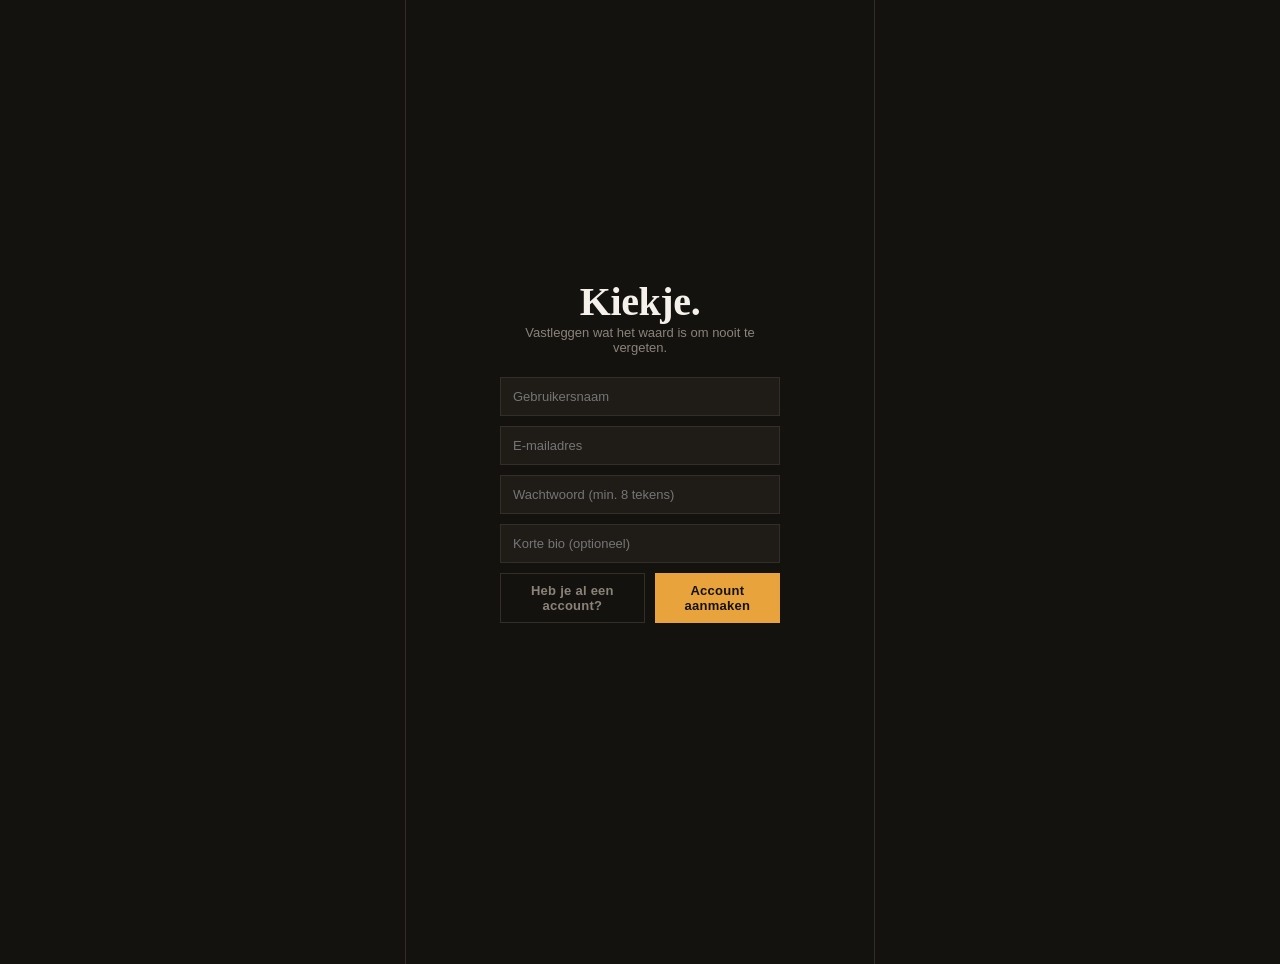
<file: frontend/index.html>
<!DOCTYPE html>
<html lang="nl">
<head>
<meta charset="UTF-8" />
<meta name="viewport" content="width=device-width, initial-scale=1.0" />
<title>Kiekje</title>
<style>
  :root{
    --bg:#14120F;
    --surface:#1F1C18;
    --accent:#E8A33D;
    --accent-2:#D9667A;
    --text:#F5F1EA;
    --muted:#8A8378;
    --hairline:#332E27;
  }
  *{box-sizing:border-box;}
  body{
    margin:0;
    background:var(--bg);
    color:var(--text);
    font-family:'Segoe UI', -apple-system, Helvetica, Arial, sans-serif;
    -webkit-font-smoothing:antialiased;
  }
  h1,h2,h3{ font-family: Georgia, 'Times New Roman', serif; font-weight:600; letter-spacing:-0.01em; }
  #root{max-width:470px;margin:0 auto;min-height:100vh;background:var(--bg);
    border-left:1px solid var(--hairline); border-right:1px solid var(--hairline);
    position:relative;padding-bottom:64px;}

  .topbar{display:flex;align-items:center;justify-content:space-between;
    padding:18px 16px 10px;border-bottom:1px solid var(--hairline);}
  .brand{font-size:22px;display:flex;align-items:center;gap:8px;}
  .brand .dot{width:8px;height:8px;border-radius:50%;background:var(--accent);}
  .icon-btn{background:none;border:none;color:var(--text);font-size:20px;cursor:pointer;opacity:.85;}
  .icon-btn:hover{opacity:1;}

  .film-strip{display:flex;gap:3px;padding:6px 16px;background:var(--surface);}
  .film-strip span{flex:1;height:4px;background:var(--hairline);}

  .stories{display:flex;gap:14px;padding:14px 16px;overflow-x:auto;border-bottom:1px solid var(--hairline);}
  .story{display:flex;flex-direction:column;align-items:center;gap:6px;flex-shrink:0;cursor:pointer;}
  .story-ring{width:58px;height:58px;border-radius:50%;padding:2px;
    background:conic-gradient(from 210deg, var(--accent), var(--accent-2), var(--accent));}
  .story-ring img{width:100%;height:100%;border-radius:50%;object-fit:cover;border:2px solid var(--bg);display:block;}
  .story-name{font-size:11px;color:var(--muted);max-width:60px;overflow:hidden;text-overflow:ellipsis;white-space:nowrap;}
  .story-add{width:58px;height:58px;border-radius:50%;border:1px dashed var(--muted);
    display:flex;align-items:center;justify-content:center;font-size:22px;color:var(--muted);}

  .avatar{border-radius:50%;object-fit:cover;display:flex;align-items:center;justify-content:center;
    color:#14120F;font-weight:700;flex-shrink:0;}

  .post{border-bottom:1px solid var(--hairline);padding-bottom:12px;}
  .post-head{display:flex;align-items:center;gap:10px;padding:12px 16px;}
  .post-head .avatar{width:34px;height:34px;font-size:14px;}
  .post-user{font-weight:600;font-size:14px;flex:1;}
  .post-loc{font-size:11px;color:var(--muted);}
  .post-media{width:100%;aspect-ratio:1/1;object-fit:cover;background:var(--surface);display:block;}
  .post-media-frame{position:relative;}
  .sprocket-row{display:flex;justify-content:space-between;position:absolute;left:0;right:0;padding:0 6px;pointer-events:none;}
  .sprocket-row.top{top:6px;} .sprocket-row.bottom{bottom:6px;}
  .sprocket{width:6px;height:10px;background:rgba(20,18,15,.55);border-radius:1px;}
  .post-actions{display:flex;align-items:center;gap:14px;padding:10px 16px 4px;font-size:20px;}
  .post-actions button{background:none;border:none;color:var(--text);cursor:pointer;padding:0;
    transition:transform .12s ease;}
  .post-actions button:active{transform:scale(1.25);}
  .liked{color:var(--accent-2);}
  .post-likes{padding:2px 16px;font-size:13px;font-weight:600;}
  .post-caption{padding:2px 16px;font-size:13px;line-height:1.5;}
  .post-caption b{margin-right:6px;}
  .post-time{padding:0 16px;font-size:10px;letter-spacing:.06em;text-transform:uppercase;color:var(--muted);}
  .comment-box{display:flex;gap:8px;padding:8px 16px 0;align-items:center;}
  .comment-box input{flex:1;background:transparent;border:none;border-bottom:1px solid var(--hairline);
    color:var(--text);font-family:inherit;font-size:13px;padding:6px 0;}
  .comment-box input:focus{outline:none;border-color:var(--accent);}
  .comment-box button{background:none;border:none;color:var(--accent);font-weight:600;font-size:12px;cursor:pointer;}
  .comment-item{padding:2px 16px;font-size:12.5px;color:var(--muted);}
  .comment-item b{color:var(--text);margin-right:5px;}

  .modal-backdrop{position:fixed;inset:0;background:rgba(0,0,0,.65);display:flex;
    align-items:center;justify-content:center;z-index:20;}
  .modal{background:var(--surface);width:88%;max-width:400px;padding:20px;border:1px solid var(--hairline);}
  .modal h3{margin:0 0 12px;}
  .drop{border:1px dashed var(--muted);padding:20px;text-align:center;color:var(--muted);
    font-size:13px;cursor:pointer;margin-bottom:12px;}
  .drop img{max-width:100%;max-height:180px;display:block;margin:0 auto;}
  .modal textarea{width:100%;background:transparent;border:1px solid var(--hairline);color:var(--text);
    font-family:inherit;padding:8px;font-size:13px;resize:none;height:60px;margin-bottom:12px;}
  .modal input[type=text]{width:100%;background:transparent;border:1px solid var(--hairline);color:var(--text);
    font-family:inherit;padding:8px;font-size:13px;margin-bottom:12px;}
  .modal-actions{display:flex;justify-content:flex-end;gap:10px;}
  .btn{background:var(--accent);color:#14120F;border:none;padding:9px 16px;font-weight:700;
    font-size:13px;cursor:pointer;letter-spacing:.02em;}
  .btn.ghost{background:transparent;color:var(--muted);border:1px solid var(--hairline);}

  .bottomnav{position:sticky;bottom:0;left:0;right:0;background:var(--bg);border-top:1px solid var(--hairline);
    display:flex;justify-content:space-around;padding:10px 0;max-width:470px;margin:0 auto;}
  .bottomnav button{background:none;border:none;font-size:20px;color:var(--muted);cursor:pointer;}
  .bottomnav button.active{color:var(--accent);}

  .auth-screen{min-height:100vh;display:flex;flex-direction:column;align-items:center;
    justify-content:center;gap:22px;padding:24px;text-align:center;}
  .auth-screen h1{font-size:40px;margin:0;}
  .auth-screen p{color:var(--muted);font-size:13px;max-width:280px;margin:0;}
  .auth-form{display:flex;flex-direction:column;gap:10px;width:100%;max-width:280px;}
  .auth-form input{background:var(--surface);border:1px solid var(--hairline);color:var(--text);
    padding:11px 12px;font-family:inherit;font-size:13px;}
  .auth-form input:focus{outline:none;border-color:var(--accent);}

  .profile-head{display:flex;gap:18px;padding:20px 16px;align-items:center;}
  .profile-head .avatar{width:78px;height:78px;font-size:26px;}
  .profile-stats{display:flex;gap:18px;font-size:13px;}
  .profile-stats b{display:block;font-size:16px;font-family:Georgia,serif;}
  .profile-bio{padding:0 16px 14px;font-size:13px;color:var(--muted);}
  .grid{display:grid;grid-template-columns:repeat(3,1fr);gap:2px;}
  .grid img{width:100%;aspect-ratio:1/1;object-fit:cover;display:block;}
  .empty-state{padding:40px 24px;color:var(--muted);font-size:13px;text-align:center;line-height:1.6;}
  .logout-link{padding:4px 16px 20px;font-size:12px;color:var(--muted);cursor:pointer;text-align:center;}
  .logout-link:hover{color:var(--text);}
</style>
</head>
<body>
<div id="root"></div>

<script>
const STORAGE_KEY = 'kiekje_state_v1';
const API_BASE = '../backend/api/';

function loadState(){
  try{
    const raw = localStorage.getItem(STORAGE_KEY);
    if(raw) return JSON.parse(raw);
  }catch(e){}
  return { user: null, posts: [], stories: [], authMode: 'register' };
}

function saveState(){
  try{
    localStorage.setItem(STORAGE_KEY, JSON.stringify(state));
  }catch(e){}
}

let state = loadState();
let currentTab = 'feed';
let showUpload = false;
let uploadPreview = null;
let authMessage = '';

const root = document.getElementById('root');

function esc(str){
  const d = document.createElement('div');
  d.innerText = str || '';
  return d.innerHTML;
}

function sprockets(){
  let dots = '';
  for(let i=0;i<14;i++) dots += '<div class="sprocket"></div>';
  return dots;
}

function colorFor(name){
  const colors = ['#E8A33D','#D9667A','#6E9887','#8C7BC4','#C2703D'];
  let hash = 0;
  for(let i=0;i<name.length;i++) hash = name.charCodeAt(i) + ((hash<<5)-hash);
  return colors[Math.abs(hash) % colors.length];
}

function avatar(name, size){
  const initial = (name||'?').trim().charAt(0).toUpperCase();
  const bg = colorFor(name||'?');
  return `<div class="avatar" style="width:${size}px;height:${size}px;background:${bg};font-size:${Math.round(size*0.4)}px;">${esc(initial)}</div>`;
}

async function apiRequest(path, options = {}){
  const headers = new Headers(options.headers || {});
  if (options.body && !headers.has('Content-Type')) {
    headers.set('Content-Type', 'application/json');
  }

  const response = await fetch(`${API_BASE}${path}`, {
    credentials: 'include',
    ...options,
    headers
  });

  let payload = null;
  try { payload = await response.json(); } catch (e) { payload = {}; }

  if (!response.ok) {
    throw new Error(payload.error || 'Er ging iets mis.');
  }

  return payload;
}

function mapPostFromApi(row){
  return {
    id: row.id,
    user: row.username || 'Gebruiker',
    img: row.image_url || '',
    caption: row.caption || '',
    loc: row.location || '',
    time: row.created_at || '',
    likes: Number(row.like_count || 0),
    liked: false,
    comments: []
  };
}

async function loadFeed(){
  try {
    const rows = await apiRequest('posts.php');
    const posts = [];

    for (const row of rows) {
      const post = mapPostFromApi(row);
      try {
        const comments = await apiRequest(`interactions.php?action=comments&post_id=${row.id}`);
        post.comments = comments.map(c => ({ user: c.username, text: c.content }));
      } catch (e) {
        post.comments = [];
      }
      posts.push(post);
    }

    state.posts = posts;
    saveState();
    render();
  } catch (error) {
    console.error(error);
  }
}

// ---------- Render ----------
function render(){
  if(!state.user){ renderAuth(); return; }

  let html = `
    <div class="topbar">
      <div class="brand"><span class="dot"></span> Kiekje</div>
      <button class="icon-btn" id="btn-open-upload">＋</button>
    </div>
    <div class="film-strip">${'<span></span>'.repeat(26)}</div>
  `;

  if(currentTab === 'feed'){
    html += `<div class="stories">
      <div class="story" id="btn-add-story"><div class="story-add">+</div><div class="story-name">Jouw verhaal</div></div>
      ${state.stories.map(s => `
        <div class="story">
          <div class="story-ring"><img src="${s.img}"></div>
          <div class="story-name">${esc(s.name)}</div>
        </div>`).join('')}
    </div>`;

    if(state.posts.length === 0){
      html += `<div class="empty-state">Nog geen kiekjes geplaatst.<br>Druk op ＋ om je eerste foto te delen.</div>`;
    } else {
      html += `<div id="feed">${state.posts.map(renderPost).join('')}</div>`;
    }
  } else if(currentTab === 'profile'){
    html += renderProfile();
  }

  if(showUpload) html += renderUploadModal();

  html += `
    <div class="bottomnav">
      <button class="${currentTab==='feed'?'active':''}" id="nav-feed">⌂</button>
      <button>🔍</button>
      <button id="nav-upload">＋</button>
      <button>♡</button>
      <button class="${currentTab==='profile'?'active':''}" id="nav-profile">◐</button>
    </div>`;

  root.innerHTML = html;
  attachEvents();
}

function renderPost(p){
  return `
    <div class="post" data-id="${p.id}">
      <div class="post-head">
        ${avatar(p.user, 34)}
        <div>
          <div class="post-user">${esc(p.user)}</div>
          <div class="post-loc">${esc(p.loc||'')}</div>
        </div>
      </div>
      <div class="post-media-frame">
        <div class="sprocket-row top">${sprockets()}</div>
        <img class="post-media" src="${p.img}">
        <div class="sprocket-row bottom">${sprockets()}</div>
      </div>
      <div class="post-actions">
        <button class="like-btn ${p.liked?'liked':''}" data-id="${p.id}">${p.liked?'♥':'♡'}</button>
        <button>💬</button>
        <button>↗</button>
      </div>
      <div class="post-likes">${p.likes} vind-ik-leuks</div>
      ${p.caption ? `<div class="post-caption"><b>${esc(p.user)}</b>${esc(p.caption)}</div>` : ''}
      ${p.comments.map(c => `<div class="comment-item"><b>${esc(c.user)}</b>${esc(c.text)}</div>`).join('')}
      <div class="post-time">${esc(p.time)}</div>
      <div class="comment-box">
        <input type="text" placeholder="Voeg een reactie toe..." class="comment-input" data-id="${p.id}">
        <button class="comment-submit" data-id="${p.id}">Plaats</button>
      </div>
    </div>`;
}

function renderProfile(){
  const mine = state.posts.filter(p => p.user === state.user.username);
  return `
    <div class="profile-head">
      ${avatar(state.user.username, 78)}
      <div>
        <div style="font-weight:700;margin-bottom:6px;">${esc(state.user.username)}</div>
        <div class="profile-stats">
          <div><b>${mine.length}</b>kiekjes</div>
          <div><b>0</b>volgers</div>
          <div><b>0</b>volgend</div>
        </div>
      </div>
    </div>
    <div class="profile-bio">${esc(state.user.bio||'')}</div>
    <div class="grid">
      ${mine.length
        ? mine.map(p => `<img src="${p.img}">`).join('')
        : `<div class="empty-state" style="grid-column:span 3;">Nog geen kiekjes.</div>`}
    </div>
    <div class="logout-link" id="btn-logout">Uitloggen</div>`;
}

function renderUploadModal(){
  return `
    <div class="modal-backdrop" id="modal-backdrop">
      <div class="modal" id="modal-box">
        <h3>Nieuw kiekje</h3>
        <div class="drop" id="drop-zone">
          ${uploadPreview ? `<img src="${uploadPreview}">` : 'Klik om een foto te kiezen'}
        </div>
        <input type="file" accept="image/*" id="file-input" style="display:none">
        <textarea id="caption-input" placeholder="Schrijf een bijschrift..."></textarea>
        <div class="modal-actions">
          <button class="btn ghost" id="btn-cancel-upload">Annuleren</button>
          <button class="btn" id="btn-submit-upload">Plaatsen</button>
        </div>
      </div>
    </div>`;
}

function renderAuth(){
  root.innerHTML = `
    <div class="auth-screen">
      <div>
        <h1>Kiekje.</h1>
        <p>Vastleggen wat het waard is om nooit te vergeten.</p>
      </div>
      <div class="auth-form">
        <input type="text" id="auth-username" placeholder="Gebruikersnaam">
        <input type="email" id="auth-email" placeholder="E-mailadres">
        <input type="password" id="auth-password" placeholder="Wachtwoord (min. 8 tekens)">
        <input type="text" id="auth-bio" placeholder="Korte bio (optioneel)">
        <div class="modal-actions">
          <button class="btn ghost" id="btn-toggle-auth">${state.authMode === 'login' ? 'Maak account' : 'Heb je al een account?'}</button>
          <button class="btn" id="btn-auth-submit">${state.authMode === 'login' ? 'Inloggen' : 'Account aanmaken'}</button>
        </div>
        ${authMessage ? `<div style="font-size:12px;color:var(--accent);">${esc(authMessage)}</div>` : ''}
      </div>
    </div>`;

  document.getElementById('btn-toggle-auth').addEventListener('click', () => {
    state.authMode = state.authMode === 'login' ? 'register' : 'login';
    authMessage = '';
    render();
  });

  document.getElementById('btn-auth-submit').addEventListener('click', async () => {
    const username = document.getElementById('auth-username').value.trim();
    const email = document.getElementById('auth-email').value.trim();
    const password = document.getElementById('auth-password').value;
    const bio = document.getElementById('auth-bio').value.trim();

    if(!username || !email || !password){
      authMessage = 'Vul alle velden in.';
      render();
      return;
    }

    try {
      const action = state.authMode === 'login' ? 'login' : 'register';
      const payload = { username, email, password };
      const result = await apiRequest(`auth.php?action=${action}`, {
        method: 'POST',
        body: JSON.stringify(payload)
      });

      state.user = { username: result.username, bio };
      authMessage = '';
      currentTab = 'feed';
      saveState();
      await loadFeed();
    } catch (error) {
      authMessage = error.message;
      render();
    }
  });
}

// ---------- Events ----------
function attachEvents(){
  const openUpload = () => { showUpload = true; uploadPreview = null; render(); };
  const nf = document.getElementById('btn-open-upload'); if(nf) nf.onclick = openUpload;
  const nu = document.getElementById('nav-upload'); if(nu) nu.onclick = openUpload;

  const navFeed = document.getElementById('nav-feed');
  if(navFeed) navFeed.onclick = () => { currentTab = 'feed'; render(); };
  const navProfile = document.getElementById('nav-profile');
  if(navProfile) navProfile.onclick = () => { currentTab = 'profile'; render(); };

  const logout = document.getElementById('btn-logout');
  if(logout) logout.onclick = () => {
    state.user = null;
    authMessage = '';
    saveState();
    render();
  };

  const addStory = document.getElementById('btn-add-story');
  if(addStory) addStory.onclick = () => {
    const inp = document.createElement('input');
    inp.type = 'file'; inp.accept = 'image/*';
    inp.onchange = (e) => {
      const f = e.target.files[0];
      if(!f) return;
      const reader = new FileReader();
      reader.onload = () => {
        state.stories.unshift({ id: Date.now(), name: state.user.username, img: reader.result });
        saveState();
        render();
      };
      reader.readAsDataURL(f);
    };
    inp.click();
  };

  document.querySelectorAll('.like-btn').forEach(btn => {
    btn.onclick = async () => {
      const id = Number(btn.dataset.id);
      const p = state.posts.find(x => x.id === id);
      try {
        const result = await apiRequest('interactions.php?action=like', {
          method: 'POST',
          body: JSON.stringify({ post_id: id })
        });
        p.liked = result.liked;
        p.likes += result.liked ? 1 : -1;
        saveState();
        render();
      } catch (error) {
        console.error(error);
      }
    };
  });

  document.querySelectorAll('.comment-submit').forEach(btn => {
    btn.onclick = () => addComment(Number(btn.dataset.id));
  });
  document.querySelectorAll('.comment-input').forEach(inp => {
    inp.addEventListener('keydown', e => {
      if(e.key === 'Enter') addComment(Number(inp.dataset.id));
    });
  });

  const backdrop = document.getElementById('modal-backdrop');
  if(backdrop){
    backdrop.addEventListener('click', e => { if(e.target === backdrop){ showUpload=false; render(); } });
    document.getElementById('modal-box').addEventListener('click', e => e.stopPropagation());
    document.getElementById('drop-zone').onclick = () => document.getElementById('file-input').click();
    document.getElementById('file-input').addEventListener('change', e => {
      const f = e.target.files[0];
      if(!f) return;
      const reader = new FileReader();
      reader.onload = () => { uploadPreview = reader.result; render(); };
      reader.readAsDataURL(f);
    });
    document.getElementById('btn-cancel-upload').onclick = () => { showUpload=false; render(); };
    document.getElementById('btn-submit-upload').onclick = async () => {
      if(!uploadPreview) return;
      const caption = document.getElementById('caption-input').value;
      try {
        await apiRequest('posts.php', {
          method: 'POST',
          body: JSON.stringify({ image_url: uploadPreview, caption, location: '' })
        });
        showUpload = false;
        currentTab = 'profile';
        await loadFeed();
      } catch (error) {
        console.error(error);
      }
    };
  }
}

async function addComment(postId){
  const input = document.querySelector(`.comment-input[data-id="${postId}"]`);
  const text = input.value.trim();
  if(!text) return;

  try {
    await apiRequest('interactions.php?action=comment', {
      method: 'POST',
      body: JSON.stringify({ post_id: postId, content: text })
    });
    const p = state.posts.find(x => x.id === postId);
    p.comments.push({ user: state.user.username, text });
    input.value = '';
    saveState();
    render();
  } catch (error) {
    console.error(error);
  }
}

render();
</script>
</body>
</html>
</file>
